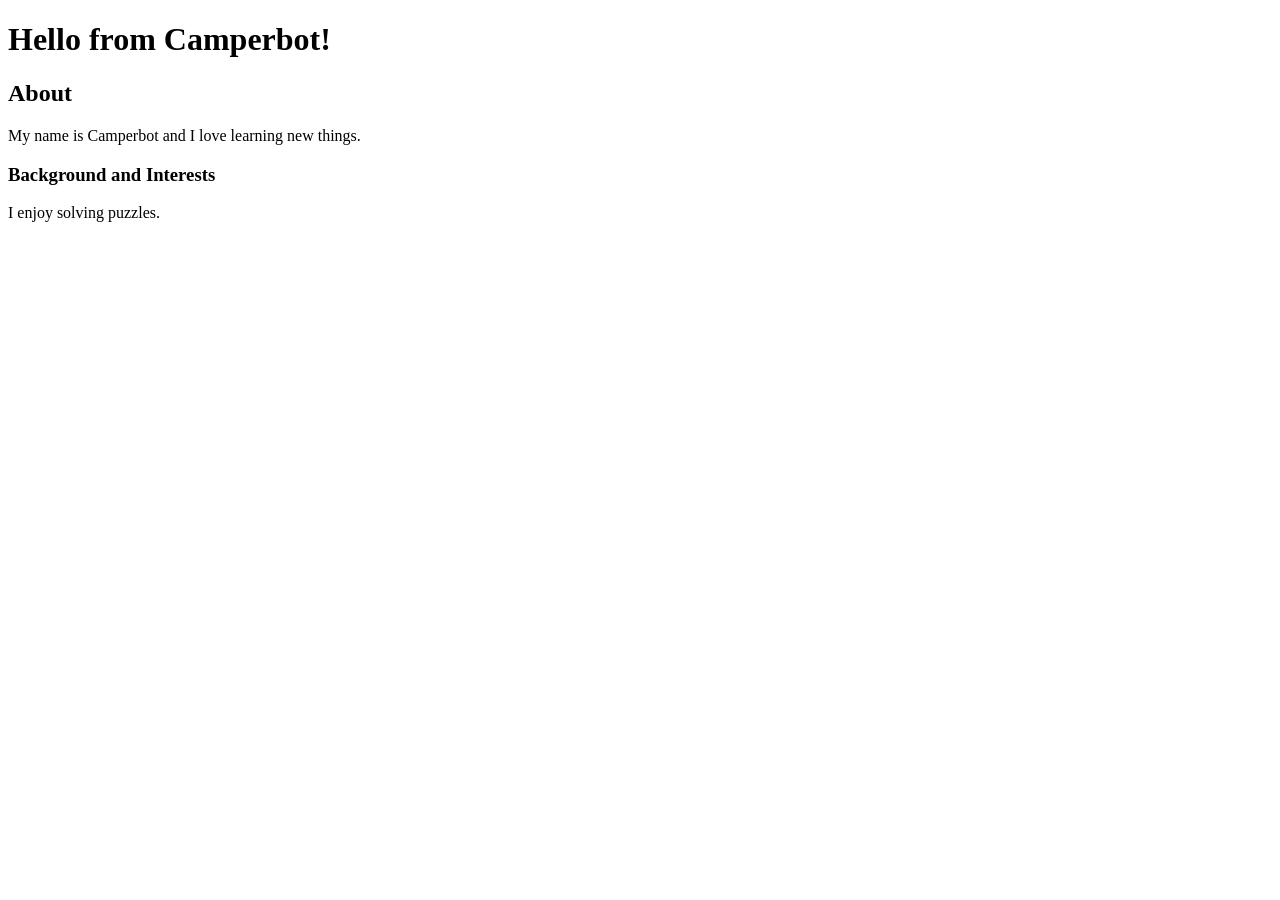
<file: chatbot-profile-page/index.html>
<!DOCTYPE html>
<html lang="en">
<head>
  <meta charset="UTF-8">
  <meta name="viewport" content="width=device-width, initial-scale=1.0">
  <title>Debug Camperbot's Profile Page</title>
</head>
<body>

  <h1>Hello from Camperbot!</h1>

  <h2>About</h2>

  <p>My name is Camperbot and I love learning new things.</p>

  <h3>Background and Interests</h3>

  <p>I enjoy solving puzzles.</p>

</body>
</html>
</file>
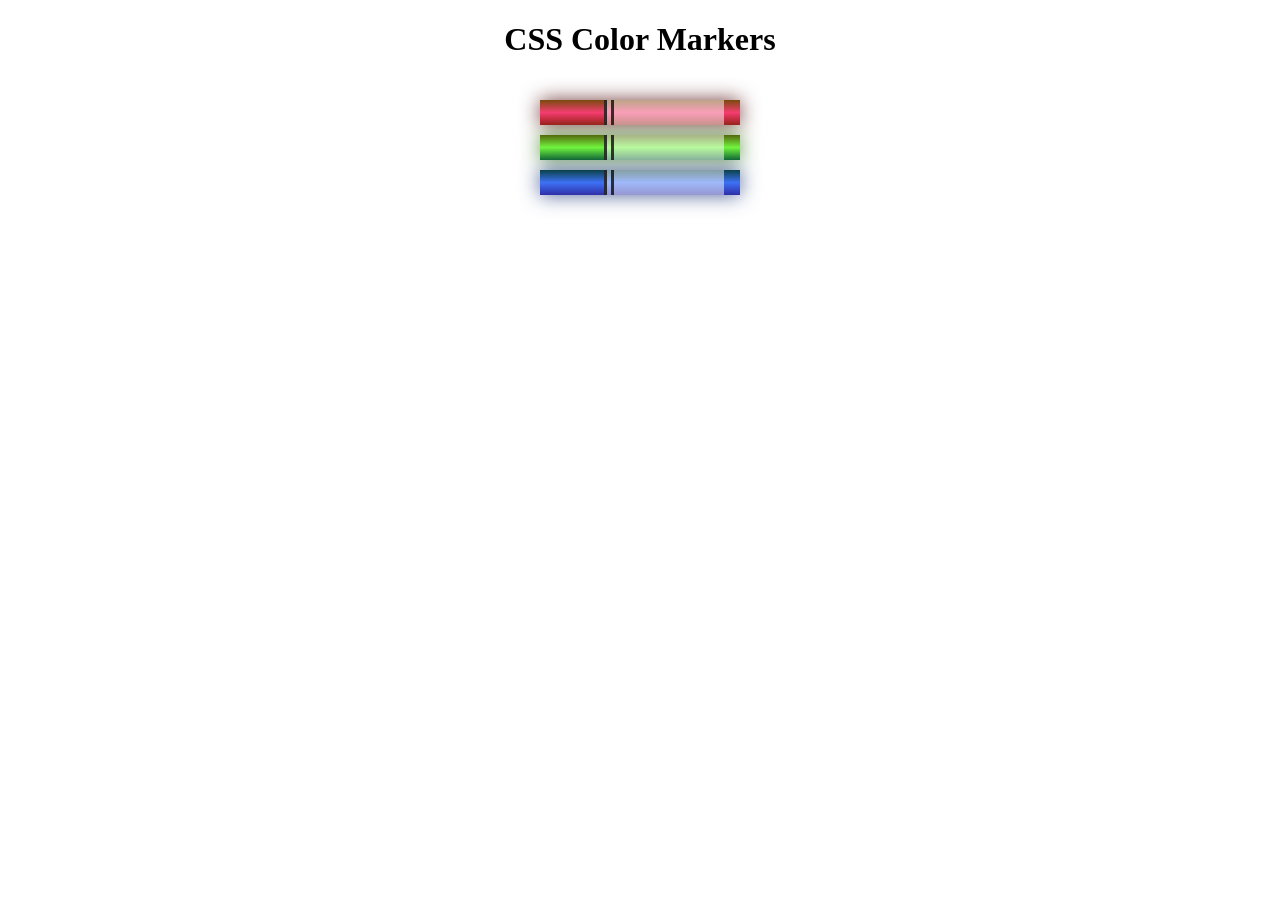
<file: colored-markers/index.html>
<!DOCTYPE html>
<html lang="en">
  <head>
    <meta charset="utf-8">
    <meta name="viewport" content="width=device-width, initial-scale=1.0">
    <title>Colored Markers</title>
    <link rel="stylesheet" href="styles.css">
  </head>
  <body>
    <h1>CSS Color Markers</h1>
    <div class="container">
      <div class="marker red">
        <div class="cap"></div>
        <div class="sleeve"></div>
      </div>
      <div class="marker green">
        <div class="cap"></div>
        <div class="sleeve"></div>
      </div>
      <div class="marker blue">
        <div class="cap"></div>
        <div class="sleeve"></div>
      </div>
    </div>
  </body>
</html>
</file>
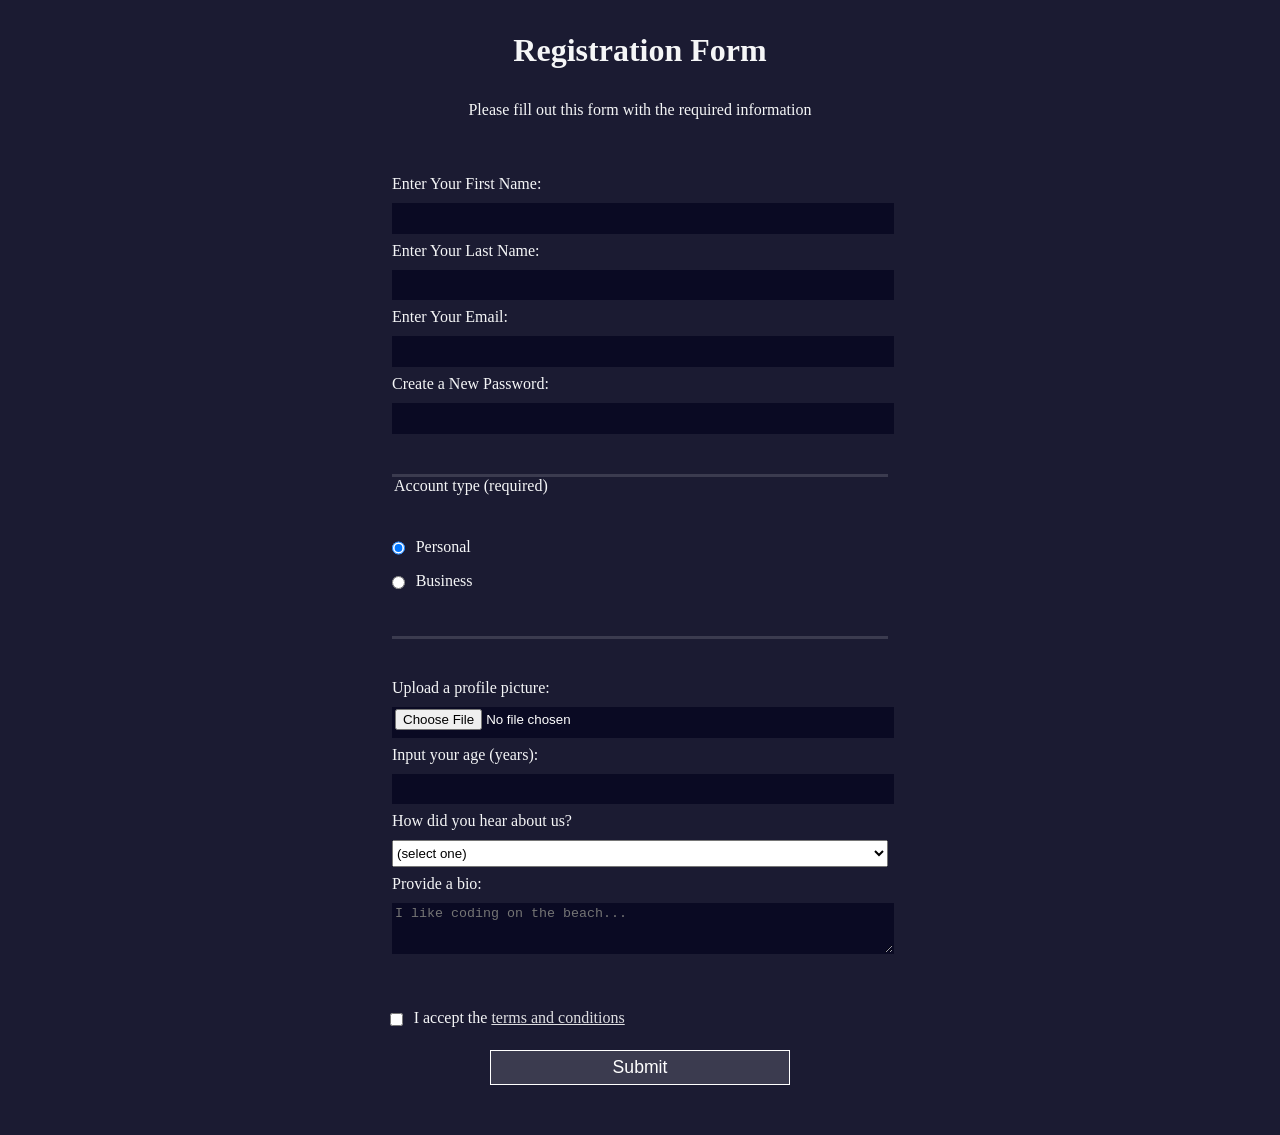
<file: registration-form/index.html>
<!DOCTYPE html>
<html lang="en">
  <head>
    <meta charset="UTF-8">
    <title>Registration Form</title>
    <link rel="stylesheet" href="styles.css" />
  </head>
  <body>
    <h1>Registration Form</h1>
    <p>Please fill out this form with the required information</p>
    <form method="post" action='https://register-demo.freecodecamp.org'>
      <fieldset>
        <label for="first-name">Enter Your First Name: <input id="first-name" name="first-name" type="text" required /></label>
        <label for="last-name">Enter Your Last Name: <input id="last-name" name="last-name" type="text" required /></label>
        <label for="email">Enter Your Email: <input id="email" name="email" type="email" required /></label>
        <label for="new-password">Create a New Password: <input id="new-password" name="new-password" type="password" pattern="[a-z0-5]{8,}" required /></label>
      </fieldset>
      <fieldset>
        <legend>Account type (required)</legend>
        <label for="personal-account"><input id="personal-account" type="radio" name="account-type" class="inline" checked /> Personal</label>
        <label for="business-account"><input id="business-account" type="radio" name="account-type" class="inline" /> Business</label>
      </fieldset>
      <fieldset>
        <label for="profile-picture">Upload a profile picture: <input id="profile-picture" type="file" name="file" /></label>
        <label for="age">Input your age (years): <input id="age" type="number" name="age" min="13" max="120" /></label>
        <label for="referrer">How did you hear about us?
          <select id="referrer" name="referrer">
            <option value="">(select one)</option>
            <option value="1">freeCodeCamp News</option>
            <option value="2">freeCodeCamp YouTube Channel</option>
            <option value="3">freeCodeCamp Forum</option>
            <option value="4">Other</option>
          </select>
        </label>
        <label for="bio">Provide a bio:
          <textarea id="bio" name="bio" rows="3" cols="30" placeholder="I like coding on the beach..."></textarea>
        </label>
      </fieldset>
      <label for="terms-and-conditions">
        <input class="inline" id="terms-and-conditions" type="checkbox" required name="terms-and-conditions" /> I accept the <a href="https://www.freecodecamp.org/news/terms-of-service/">terms and conditions</a>
      </label>
      <input type="submit" value="Submit" />
    </form>
  </body>
</html>
</file>
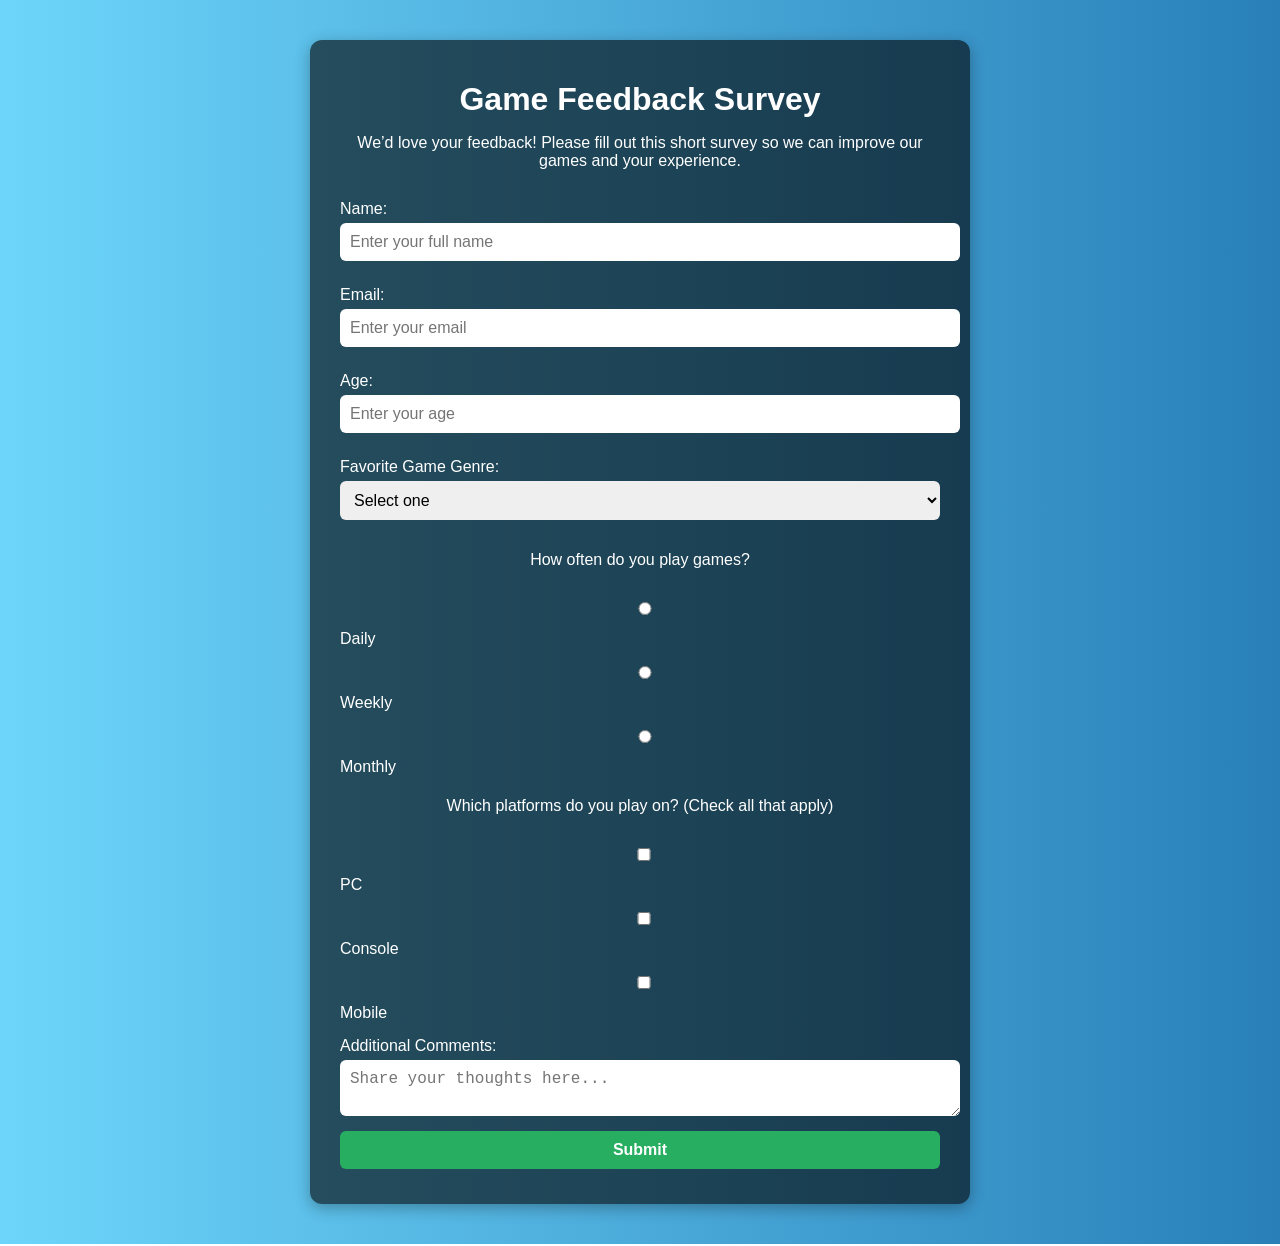
<file: survey-form/index.html>
<!DOCTYPE html>
<html lang="en">
  <head>
    <meta charset="UTF-8" />
    <title>Survey Form</title>
    <link rel="stylesheet" href="styles.css" />
  </head>
  <body>
    <div class="container">
      <h1 id="title">Game Feedback Survey</h1>
      <p id="description">
        We’d love your feedback! Please fill out this short survey so we can improve our games and your experience.
      </p>

      <form id="survey-form">
        <!-- Name -->
        <label id="name-label" for="name">Name:</label>
        <input
          id="name"
          type="text"
          name="name"
          placeholder="Enter your full name"
          required
        />

        <!-- Email -->
        <label id="email-label" for="email">Email:</label>
        <input
          id="email"
          type="email"
          name="email"
          placeholder="Enter your email"
          required
        />

        <!-- Number -->
        <label id="number-label" for="number">Age:</label>
        <input
          id="number"
          type="number"
          name="age"
          placeholder="Enter your age"
          min="10"
          max="100"
          required
        />

        <!-- Dropdown -->
        <label for="dropdown">Favorite Game Genre:</label>
        <select id="dropdown" name="genre">
          <option value="">Select one</option>
          <option value="rpg">RPG</option>
          <option value="fps">FPS</option>
          <option value="sports">Sports</option>
          <option value="strategy">Strategy</option>
        </select>

        <!-- Radio buttons -->
        <p>How often do you play games?</p>
        <label>
          <input type="radio" name="frequency" value="daily" /> Daily
        </label>
        <label>
          <input type="radio" name="frequency" value="weekly" /> Weekly
        </label>
        <label>
          <input type="radio" name="frequency" value="monthly" /> Monthly
        </label>

        <!-- Checkboxes -->
        <p>Which platforms do you play on? (Check all that apply)</p>
        <label>
          <input type="checkbox" value="pc" /> PC
        </label>
        <label>
          <input type="checkbox" value="console" /> Console
        </label>
        <label>
          <input type="checkbox" value="mobile" /> Mobile
        </label>

        <!-- Textarea -->
        <label for="comments">Additional Comments:</label>
        <textarea
          id="comments"
          name="comments"
          placeholder="Share your thoughts here..."
        ></textarea>

        <!-- Submit -->
        <button id="submit" type="submit">Submit</button>
      </form>
    </div>
  </body>
</html>
</file>
<file: colored-markers/styles.css>
h1 {
  text-align: center;
}

.container {
  background-color: rgb(255, 255, 255);
  padding: 10px 0;
}

.marker {
  width: 200px;
  height: 25px;
  margin: 10px auto;
}

.cap {
  width: 60px;
  height: 25px;
}

.sleeve {
  width: 110px;
  height: 25px;
  background-color: rgba(255, 255, 255, 0.5);
  border-left: 10px double rgba(0, 0, 0, 0.75);
}

.cap, .sleeve {
  display: inline-block;
}

.red {
  background: linear-gradient(rgb(122, 74, 14), rgb(245, 62, 113), rgb(162, 27, 27));
  box-shadow: 0 0 20px 0 rgba(83, 14, 14, 0.8);
}

.green {
  background: linear-gradient(#55680D, #71F53E, #116C31);
  box-shadow: 0 0 20px 0 #3B7E20CC;
}

.blue {
  background: linear-gradient(hsl(186, 76%, 16%), hsl(223, 90%, 60%), hsl(240, 56%, 42%));
  box-shadow: 0 0 20px 0 hsla(223,59%,31%,.8);
}
</file>
<file: registration-form/styles.css>
body {
  width: 100%;
  height: 100vh;
  margin: 0;
  background-color: #1b1b32;
  color: #f5f6f7;
  font-family: Tahoma;
  font-size: 16px;
}

h1, p {
  margin: 1em auto;
  text-align: center;
}

form {
  width: 60vw;
  max-width: 500px;
  min-width: 300px;
  margin: 0 auto;
  padding-bottom: 2em;
}

fieldset {
  border: none;
  padding: 2rem 0;
  border-bottom: 3px solid #3b3b4f;
}

fieldset:last-of-type {
  border-bottom: none;
}

label {
  display: block;
  margin: 0.5rem 0;
}

input,
textarea,
select {
  margin: 10px 0 0 0;
  width: 100%;
  min-height: 2em;
}

input, textarea {
  background-color: #0a0a23;
  border: 1px solid #0a0a23;
  color: #ffffff;
}

.inline {
  width: unset;
  margin: 0 0.5em 0 0;
  vertical-align: middle;
}

input[type="submit"] {
  display: block;
  width: 60%;
  margin: 1em auto;
  height: 2em;
  font-size: 1.1rem;
  background-color: #3b3b4f;
  border-color: white;
  min-width: 300px;
}

input[type="file"] {
  padding: 1px 2px;
}

a{
  color: #dfdfe2
}
</file>
<file: survey-form/styles.css>
body {
  font-family: Arial, sans-serif;
  background: linear-gradient(to right, #6dd5fa, #2980b9);
  margin: 0;
  padding: 0;
  color: #fff;
}

.container {
  background: rgba(0, 0, 0, 0.6);
  max-width: 600px;
  margin: 40px auto;
  padding: 20px 30px;
  border-radius: 12px;
  box-shadow: 0 4px 15px rgba(0, 0, 0, 0.3);
}

h1 {
  text-align: center;
  margin-bottom: 10px;
}

p {
  text-align: center;
  margin-bottom: 20px;
}

form {
  display: flex;
  flex-direction: column;
}

label {
  margin: 10px 0 5px;
}

input,
select,
textarea,
button {
  padding: 10px;
  border-radius: 6px;
  border: none;
  margin-bottom: 15px;
  font-size: 1rem;
}

input,
select,
textarea {
  width: 100%;
}

button {
  background: #27ae60;
  color: white;
  font-weight: bold;
  cursor: pointer;
  transition: 0.3s;
}

button:hover {
  background: #219150;
}
</file>
